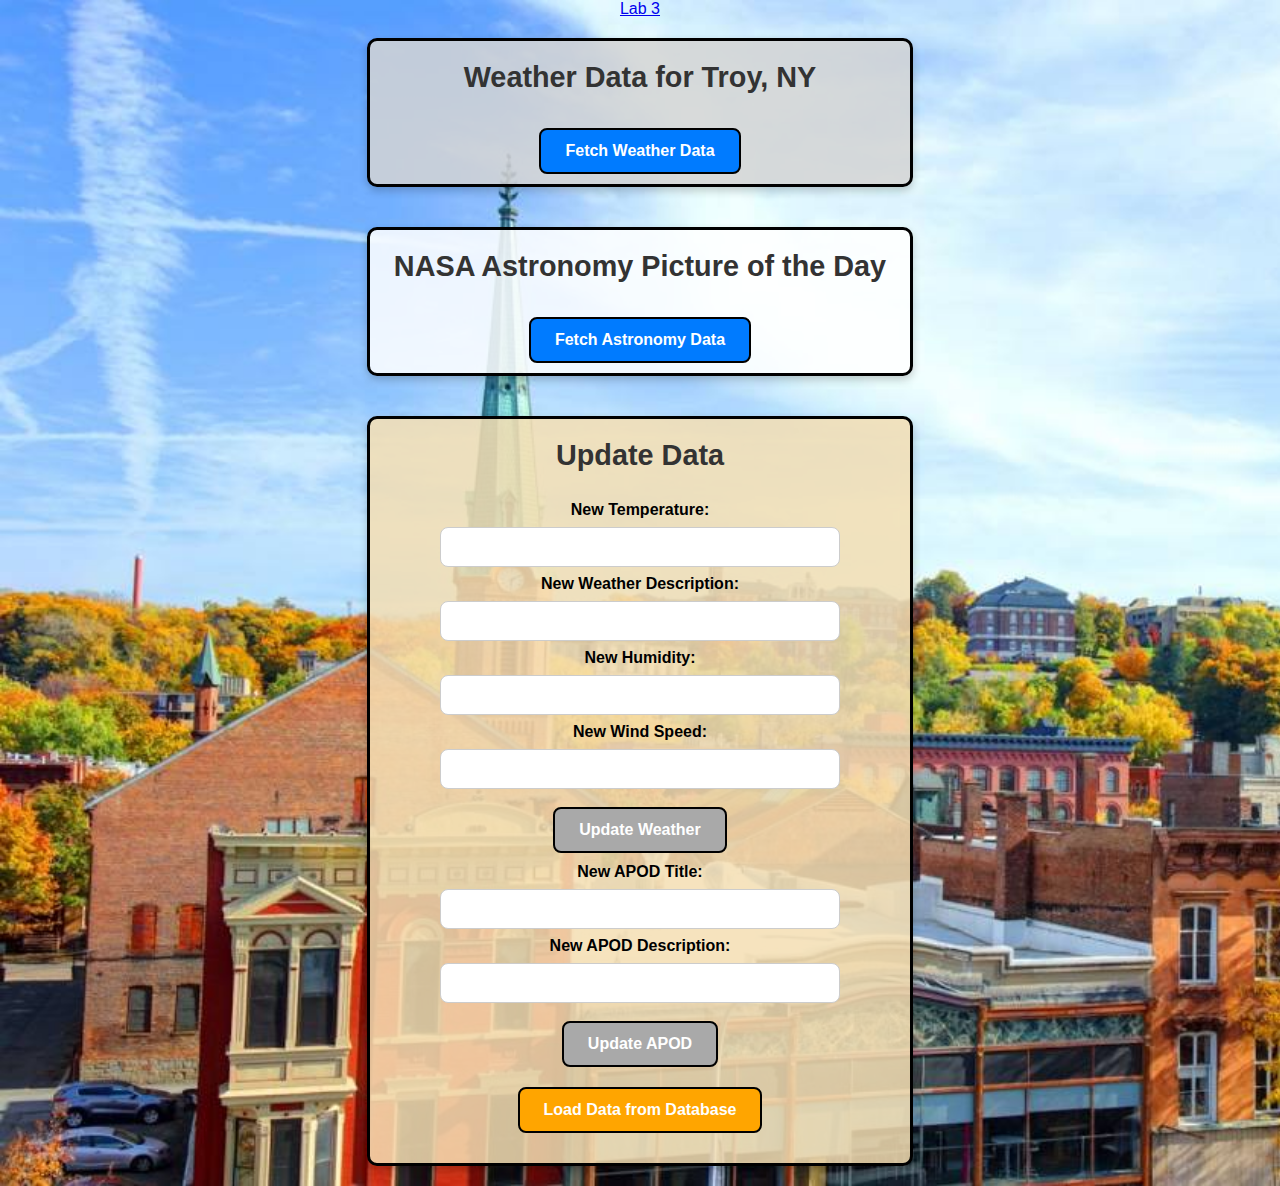
<file: Lab 3/index.html>
<!DOCTYPE html>
<html lang="en">
<head>
    <a href="lab3/index.html">Lab 3</a>
    <meta charset="UTF-8">
    <meta name="viewport" content="width=device-width, initial-scale=1.0">
    <title>Weather and Astronomy App</title>
    <link rel="stylesheet" href="WeatherStyleSheet.css">
</head>
<body>
    <!-- Weather API Container -->
    <div id="weather-container">
        <h2>Weather Data for Troy, NY</h2>
        <img id="weather-icon" alt="Weather Icon">
        <div id="temp-div"></div>
        <div id="weather-info"></div>
        <button id="fetch-weather" class="fetch-btn">Fetch Weather Data</button>
    </div>

    <!-- NASA API Container -->
    <div id="astronomy-container">
        <h2>NASA Astronomy Picture of the Day</h2>
        <img id="apod-image" alt="Astronomy Picture of the Day">
        <div id="apod-title"></div>
        <div id="apod-description"></div>
        <button id="fetch-astronomy" class="fetch-btn">Fetch Astronomy Data</button>
    </div>

    <!-- Update Data Container -->
    <div id="update-container">
        <h3>Update Data</h3>
        <label><b>New Temperature:</b></label>
        <input type="text" id="new-temperature">
        <label><b>New Weather Description:</b></label>
        <input type="text" id="new-weather-description">
        <label><b>New Humidity:</b></label>
        <input type="text" id="new-humidity">
        <label><b>New Wind Speed:</b></label>
        <input type="text" id="new-wind-speed">
        <button id="update-weather">Update Weather</button>

        <label><b>New APOD Title:</b></label>
        <input type="text" id="new-apod-title">
        <label><b>New APOD Description:</b></label>
        <input type="text" id="new-apod-description">
        <button id="update-apod">Update APOD</button>

        <!-- Load Data from Database Button moved here -->
        <button id="load-from-db">Load Data from Database</button>
    </div>

    <!-- Popup Container -->
    <div id="popup-container">
        <div id="popup-content">
            <p>Data Updated!</p>
            <p>Press "Load Data from Database" to display</p>
            <button id="popup-load-db">Load Data from Database</button>
            <button id="popup-close">Not Yet</button>
        </div>
    </div>

    <script src="Script1.js"></script>
</body>
</html>
</file>
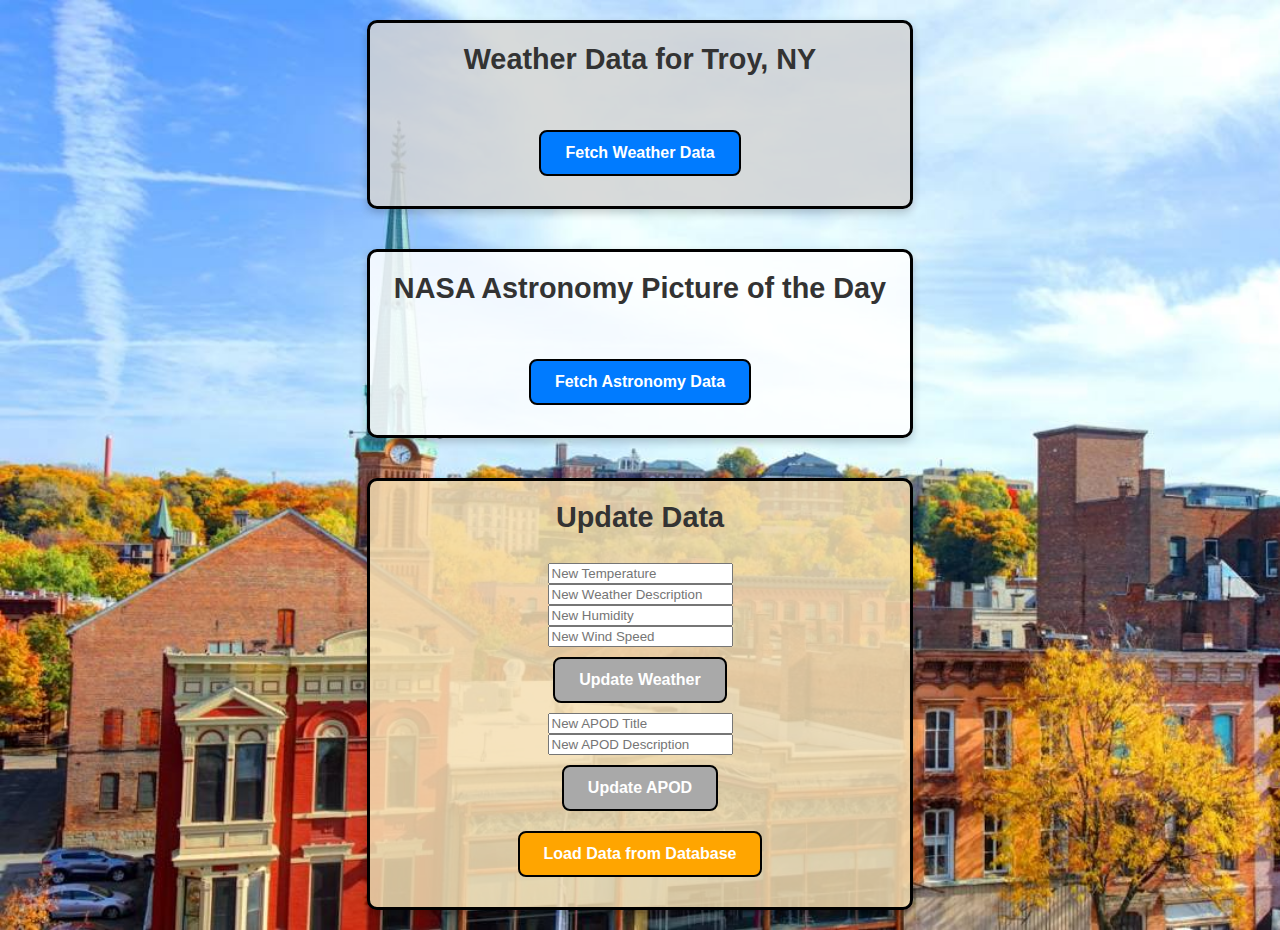
<file: Lab3/index.html>
<!DOCTYPE html>
<html lang="en">
<head>
    <meta charset="UTF-8">
    <meta name="viewport" content="width=device-width, initial-scale=1.0">
    <title>Weather and Astronomy App</title>
    <link rel="stylesheet" href="WeatherStyleSheet.css">
</head>
<body>
    <div id="weather-container" class="container">
        <h2>Weather Data for Troy, NY</h2>
        <img id="weather-icon" alt="Weather Icon" style="display: none;">
        <div id="temp-div"></div>
        <div id="weather-info"></div>
        <button id="fetch-weather" class="fetch-btn">Fetch Weather Data</button>
    </div>
    <div id="astronomy-container" class="container">
        <h2>NASA Astronomy Picture of the Day</h2>
        <img id="apod-image" alt="Astronomy Picture of the Day" style="display: none;">
        <div id="apod-title"></div>
        <div id="apod-description"></div>
        <button id="fetch-astronomy" class="fetch-btn">Fetch Astronomy Data</button>
    </div>
    <div id="update-container" class="container">
        <h3>Update Data</h3>
        <input id="new-temperature" placeholder="New Temperature">
        <input id="new-weather-description" placeholder="New Weather Description">
        <input id="new-humidity" placeholder="New Humidity">
        <input id="new-wind-speed" placeholder="New Wind Speed">
        <button id="update-weather">Update Weather</button>
        <input id="new-apod-title" placeholder="New APOD Title">
        <input id="new-apod-description" placeholder="New APOD Description">
        <button id="update-apod">Update APOD</button>
        <button id="load-from-db" class="load-btn">Load Data from Database</button>
    </div>
    <script src="Script1.js"></script>
</body>
</html>
</file>
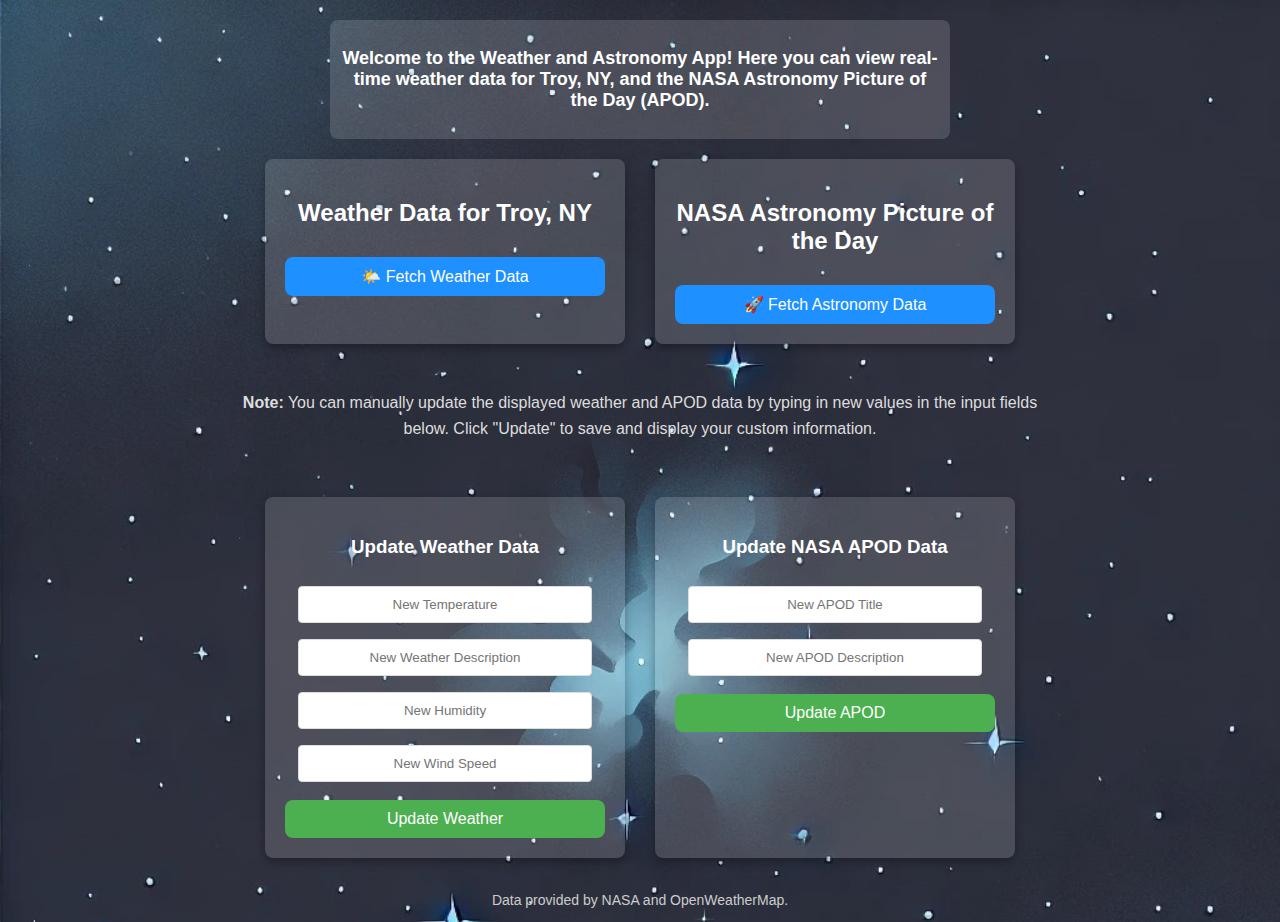
<file: Lab4/index.html>
<!DOCTYPE html>
<html lang="en">
<head>
    <meta charset="UTF-8">
    <meta name="viewport" content="width=device-width, initial-scale=1.0">
    <title>Weather and Astronomy App</title>
    <link rel="stylesheet" href="WeatherStyleSheet.css">
</head>
<body>
    <div class="main-container">
        <!-- Welcome Message -->
        <div class="welcome-message">
            <p><strong>Welcome to the Weather and Astronomy App!</strong> Here you can view real-time weather data for Troy, NY, and the NASA Astronomy Picture of the Day (APOD).</p>
        </div>

        <!-- API Containers Side by Side -->
        <div class="api-widgets">
            <!-- Weather Section -->
            <div id="weather-container" class="container">
                <h2>Weather Data for Troy, NY</h2>
                <img id="weather-icon" alt="Weather Icon" style="display: none;">
                <div id="temp-div"></div>
                <div id="weather-info"></div>
                <button id="fetch-weather" class="fetch-btn" title="Click to fetch current weather data">🌤️ Fetch Weather Data</button>
            </div>

            <!-- Astronomy Section -->
            <div id="astronomy-container" class="container">
                <h2>NASA Astronomy Picture of the Day</h2>
                <img id="apod-image" alt="Astronomy Picture of the Day" style="display: none;">
                <div id="apod-title"></div>
                <div id="apod-description"></div>
                <button id="fetch-astronomy" class="fetch-btn" title="Click to fetch the Astronomy Picture of the Day">🚀 Fetch Astronomy Data</button>
            </div>
        </div>

        <!-- Explanation Above Update Sections -->
        <div class="update-explanation">
            <p><strong>Note:</strong> You can manually update the displayed weather and APOD data by typing in new values in the input fields below. Click "Update" to save and display your custom information.</p>
        </div>

        <!-- Update Containers Centered Underneath -->
        <div id="update-section">
            <div id="update-weather-container" class="container">
                <h3>Update Weather Data</h3>
                <input id="new-temperature" placeholder="New Temperature">
                <input id="new-weather-description" placeholder="New Weather Description">
                <input id="new-humidity" placeholder="New Humidity">
                <input id="new-wind-speed" placeholder="New Wind Speed">
                <button id="update-weather" title="Update the displayed weather data">Update Weather</button>
            </div>

            <div id="update-apod-container" class="container">
                <h3>Update NASA APOD Data</h3>
                <input id="new-apod-title" placeholder="New APOD Title">
                <input id="new-apod-description" placeholder="New APOD Description">
                <button id="update-apod" title="Update the displayed APOD information">Update APOD</button>
            </div>
        </div>
    </div>

    <!-- Footer for data sources -->
    <footer>
        <p>Data provided by NASA and OpenWeatherMap.</p>
    </footer>

    <script src="Script1.js"></script>
</body>
</html>
</file>
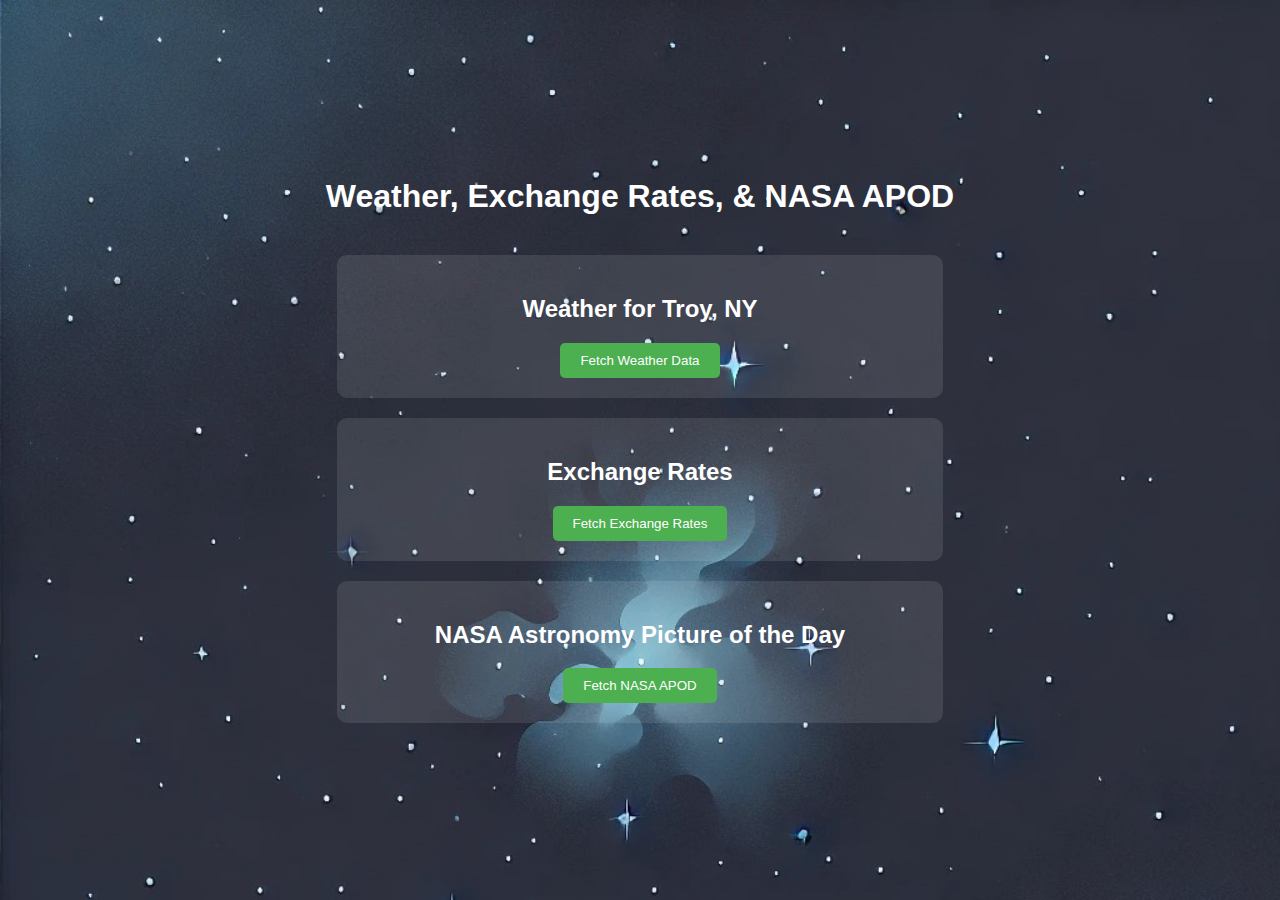
<file: quiz1/index.html>
<!DOCTYPE html>
<html lang="en">
<head>
    <meta charset="UTF-8">
    <meta name="viewport" content="width=device-width, initial-scale=1.0">
    <title>Weather, Exchange Rates, & NASA APOD</title>
    <link rel="stylesheet" href="quizstyle.css">
</head>
<body>
    <div class="main-container">
        <h1>Weather, Exchange Rates, & NASA APOD</h1>
        
        <!-- Weather Section -->
        <div id="weather-container" class="container">
            <h2>Weather for Troy, NY</h2>
            <img id="weather-icon" alt="Weather Icon" style="display: none;">
            <div id="temp-div"></div>
            <div id="weather-info"></div>
            <button id="fetch-weather">Fetch Weather Data</button>
        </div>

        <!-- Exchange Rate Section -->
        <div id="exchange-container" class="container">
            <h2>Exchange Rates</h2>
            <div id="exchange-info"></div>
            <button id="fetch-exchange">Fetch Exchange Rates</button>
        </div>

        <!-- NASA APOD Section -->
        <div id="apod-container" class="container">
            <h2>NASA Astronomy Picture of the Day</h2>
            <img id="apod-image" alt="Astronomy Picture of the Day" style="display: none;">
            <div id="apod-title"></div>
            <div id="apod-description"></div>
            <button id="fetch-astronomy">Fetch NASA APOD</button>
        </div>
    </div>

    <script src="Script2.js"></script>
</body>
</html>
</file>
<file: Lab 3/WeatherStyleSheet.css>
body {
    font-family: 'Helvetica Neue', Arial, sans-serif;
    background-image: url('licensed-image.jpg');
    background-size: cover;
    color: black;
    margin: 0;
    padding: 0;
    display: flex;
    flex-direction: column;
    align-items: center;
}

/* Container Styling with Black Border */
#weather-container, #astronomy-container, #update-container {
    border: 3px solid black; /* Thick black border around each container */
    border-radius: 10px;
    padding: 20px;
    margin: 20px;
    width: 80%;
    max-width: 500px;
    text-align: center;
    color: black;
    box-shadow: 0 4px 8px rgba(0, 0, 0, 0.2);
}

#weather-container {
    background: rgba(211, 211, 211, 0.85); /* opaque light grey */
}

#astronomy-container {
    background: rgba(255, 255, 255, 0.85); /* opaque white */
}

#update-container {
    background: rgba(245, 222, 179, 0.85); /* light tan */
}

/* Title Styling */
h2, h3 {
    font-family: Arial, sans-serif;
    font-size: 1.8em;
    font-weight: bold;
    color: #333; /* Dark color for contrast */
    margin-top: 0;
}

/* Shared Style for Buttons */
button {
    color: white;
    border: 2px solid black; /* Thicker black stroke around all buttons */
    padding: 12px 24px;
    font-size: 16px;
    font-weight: bold;
    border-radius: 8px;
    margin: 10px 0;
    cursor: pointer;
    transition: background-color 0.3s, border-color 0.3s;
}

/* Specific Button Colors */
.fetch-btn {
    background-color: #007BFF; /* Blue for Fetch buttons */
    margin-bottom: -10px; /* Adjusted to reduce spacing before fetch */
}

.fetch-btn:hover {
    background-color: #0056b3; /* Darker blue on hover */
}

/* Update Button Colors */
#update-weather, #update-apod {
    background-color: #a9a9a9; /* Slightly darker grey for Update buttons */
    color: white;
}

#update-weather:hover, #update-apod:hover {
    background-color: #7d7d7d; /* Even darker grey on hover */
}

/* Style for Load Data from Database buttons */
#load-from-db, #popup-load-db {
    background-color: #FFA500; /* Orange background */
}

#load-from-db:hover, #popup-load-db:hover {
    background-color: #e59400; /* Darker orange on hover */
}

/* Style for Not Yet button */
#popup-close {
    background-color: #888888; /* Grey background */
    color: white;
}

#popup-close:hover {
    background-color: #666666; /* Darker grey on hover */
}

/* Text Input Styling */
input[type="text"] {
    width: 80%;
    padding: 10px;
    margin: 8px 0;
    border-radius: 8px;
    border: 1px solid #ccc;
    font-size: 16px;
    box-sizing: border-box;
    text-align: center;
    font-weight: bold; /* Make all input text bold */
}

/* Centering content in containers */
#weather-container, #astronomy-container, #update-container {
    display: flex;
    flex-direction: column;
    align-items: center;
}

#weather-icon, #apod-image {
    display: none; /* Hide weather icon and APOD image initially */
    width: 60%;
    height: auto;
    margin: 10px 0;
}

#temp-div, #weather-info, #apod-title, #apod-description {
    display: none; /* Hide other content initially */
    font-family: 'Verdana', sans-serif;
    font-size: 1em;
    text-align: center;
    margin-bottom: 10px;
    font-weight: bold; /* Make all displayed text bold */
}

/* Popup Overlay */
#popup-container {
    display: none;
    position: fixed;
    top: 0;
    left: 0;
    width: 100%;
    height: 100%;
    background: rgba(0, 0, 0, 0.5); /* semi-transparent background */
    justify-content: center;
    align-items: center;
    z-index: 1000;
}

/* Popup Content Box */
#popup-content {
    background: white;
    padding: 20px;
    border-radius: 10px;
    text-align: center;
    width: 80%;
    max-width: 400px;
    box-shadow: 0 4px 8px rgba(0, 0, 0, 0.2);
}

#popup-content p {
    font-size: 1.1em;
    margin: 10px 0;
    font-weight: bold;
}
</file>
<file: Lab3/WeatherStyleSheet.css>
/* Global Styles */
body {
    font-family: 'Helvetica Neue', Arial, sans-serif;
    background-image: url('licensed-image.jpg');
    background-size: cover;
    color: black;
    margin: 0;
    padding: 0;
    display: flex;
    flex-direction: column;
    align-items: center;
}

/* Container Styling with Black Border */
#weather-container, #astronomy-container, #update-container {
    border: 3px solid black; /* Thick black border around each container */
    border-radius: 10px;
    padding: 20px;
    margin: 20px;
    width: 80%;
    max-width: 500px;
    text-align: center;
    color: black;
    box-shadow: 0 4px 8px rgba(0, 0, 0, 0.2);
}

#weather-container {
    background: rgba(211, 211, 211, 0.85); /* opaque light grey */
}

#astronomy-container {
    background: rgba(255, 255, 255, 0.85); /* opaque white */
}

#update-container {
    background: rgba(245, 222, 179, 0.85); /* light tan */
}

/* Title Styling */
h2, h3 {
    font-family: Arial, sans-serif;
    font-size: 1.8em;
    font-weight: bold;
    color: #333; /* Dark color for contrast */
    margin-top: 0;
}

/* Shared Style for Buttons */
button {
    color: white;
    border: 2px solid black; /* Thicker black stroke around all buttons */
    padding: 12px 24px;
    font-size: 16px;
    font-weight: bold;
    border-radius: 8px;
    margin: 10px 0;
    cursor: pointer;
    transition: background-color 0.3s, border-color 0.3s;
}

/* Specific Button Colors */
.fetch-btn {
    background-color: #007BFF; /* Blue for Fetch buttons */
}

.fetch-btn:hover {
    background-color: #0056b3; /* Darker blue on hover */
}

/* Update Button Colors */
#update-weather, #update-apod {
    background-color: #a9a9a9; /* Slightly darker grey for Update buttons */
    color: white;
}

#update-weather:hover, #update-apod:hover {
    background-color: #7d7d7d; /* Even darker grey on hover */
}

/* Style for Load Data from Database buttons */
#load-from-db, #popup-load-db {
    background-color: #FFA500; /* Orange background */
}

#load-from-db:hover, #popup-load-db:hover {
    background-color: #e59400; /* Darker orange on hover */
}

/* Style for Not Yet button */
#popup-close {
    background-color: #888888; /* Grey background */
    color: white;
}

#popup-close:hover {
    background-color: #666666; /* Darker grey on hover */
}

/* Text Input Styling */
input[type="text"] {
    width: 80%;
    padding: 10px;
    margin: 8px 0;
    border-radius: 8px;
    border: 1px solid #ccc;
    font-size: 16px;
    box-sizing: border-box;
    text-align: center;
    font-weight: bold; /* Make all input text bold */
}

/* Centering content in containers */
#weather-container, #astronomy-container, #update-container {
    display: flex;
    flex-direction: column;
    align-items: center;
}

#weather-icon, #apod-image {
    display: none; /* Hide weather icon and APOD image initially */
    width: 60%;
    height: auto;
    margin: 10px 0;
}

#temp-div, #weather-info, #apod-title, #apod-description {
    display: block; /* Ensure these are set to block to be visible */
    font-family: 'Verdana', sans-serif;
    font-size: 1em;
    text-align: center;
    margin-bottom: 10px;
    font-weight: bold; /* Make all displayed text bold */
    }
    
}

/* Popup Overlay */
#popup-container {
    display: none;
    position: fixed;
    top: 0;
    left: 0;
    width: 100%;
    height: 100%;
    background: rgba(0, 0, 0, 0.5); /* semi-transparent background */
    justify-content: center;
    align-items: center;
    z-index: 1000;
}

/* Popup Content Box */
#popup-content {
    background: white;
    padding: 20px;
    border-radius: 10px;
    text-align: center;
    width: 80%;
    max-width: 400px;
    box-shadow: 0 4px 8px rgba(0, 0, 0, 0.2);
}

#popup-content p {
    font-size: 1.1em;
    margin: 10px 0;
    font-weight: bold;
}
</file>
<file: Lab4/WeatherStyleSheet.css>
/* General Styles */
body {
    font-family: Arial, sans-serif;
    background-image: url('space_background.jpg');
    background-size: cover;
    color: white;
    margin: 0;
    padding: 0;
    display: flex;
    justify-content: center;
    align-items: center;
    flex-direction: column;
    min-height: 100vh;
}

h2, h3 {
    text-align: center;
    color: #fff;
    margin-bottom: 20px;
}

/* Welcome Message Styling */
.welcome-message {
    text-align: center;
    font-size: 18px;
    margin: 20px;
    padding: 10px;
    background-color: rgba(255, 255, 255, 0.15); /* Opaque grey background */
    border-radius: 8px;
    color: white; /* Changed to white */
    font-weight: bold; /* Bold for emphasis */
    max-width: 600px;
}

/* Update Explanation Styling */
.update-explanation {
    text-align: center;
    font-size: 16px;
    margin: 10px 0 20px 0;
    color: #ddd; /* Light grey text */
    max-width: 800px;
    line-height: 1.6;
}

.main-container {
    display: flex;
    flex-direction: column;
    align-items: center;
}

/* API Containers Side by Side */
.api-widgets {
    display: flex;
    justify-content: center;
    gap: 30px;
    margin-bottom: 20px;
}

.container {
    background-color: rgba(255, 255, 255, 0.15); /* Opaque grey background */
    border-radius: 8px;
    padding: 20px;
    box-shadow: 0 4px 10px rgba(0, 0, 0, 0.3);
    width: 320px;
    text-align: center;
    transition: box-shadow 0.3s ease-in-out;
}

.container:hover {
    box-shadow: 0 6px 15px rgba(0, 0, 0, 0.5);
}

img {
    max-width: 100%;
    height: auto;
    display: block;
    margin: 10px auto;
    border-radius: 8px;
}

input {
    width: 85%;
    padding: 10px;
    margin: 8px 0;
    border: 1px solid #ddd;
    border-radius: 4px;
    text-align: center;
}

button {
    background-color: #4CAF50;
    color: white;
    border: none;
    padding: 10px 20px;
    font-size: 16px;
    margin-top: 10px;
    border-radius: 8px;
    cursor: pointer;
    transition: background-color 0.3s, transform 0.3s;
    width: 100%;
}

button:hover {
    background-color: #45a049;
    transform: scale(1.05);
}

.fetch-btn {
    background-color: #1e90ff;
}

.fetch-btn:hover {
    background-color: #1c86ee;
}

#temp-div, #weather-info, #apod-title, #apod-description {
    margin-top: 10px;
    font-size: 18px;
    color: #fff;
    animation: fadeIn 0.5s ease-in-out;
}

@keyframes fadeIn {
    from { opacity: 0; }
    to { opacity: 1; }
}

/* Center the Update Section */
#update-section {
    display: flex;
    justify-content: center;
    gap: 30px;
    margin-top: 20px;
}

/* Footer */
footer {
    margin-top: 20px;
    color: #ccc;
    font-size: 14px;
    text-align: center;
}
</file>
<file: quiz1/quizstyle.css>
body {
    font-family: Arial, sans-serif;
    background-image: url('space_background.jpg');
    background-size: cover;
    color: white;
    margin: 0;
    padding: 0;
    display: flex;
    justify-content: center;
    align-items: center;
    flex-direction: column;
    min-height: 100vh;
}

h1 {
    text-align: center;
    margin-bottom: 40px;
}

.container {
    background-color: rgba(255, 255, 255, 0.1);
    padding: 20px;
    border-radius: 10px;
    margin-bottom: 20px;
    text-align: center;
    width: 90%;
    max-width: 600px;
    margin: 0 auto 20px auto;
}

button {
    background-color: #4CAF50;
    color: white;
    border: none;
    padding: 10px 20px;
    cursor: pointer;
    border-radius: 5px;
    transition: background-color 0.3s;
}

button:hover {
    background-color: #45a049;
}

img {
    max-width: 100%;
    height: auto;
    display: block;
    margin: 10px auto;
    border-radius: 8px;
}
</file>
